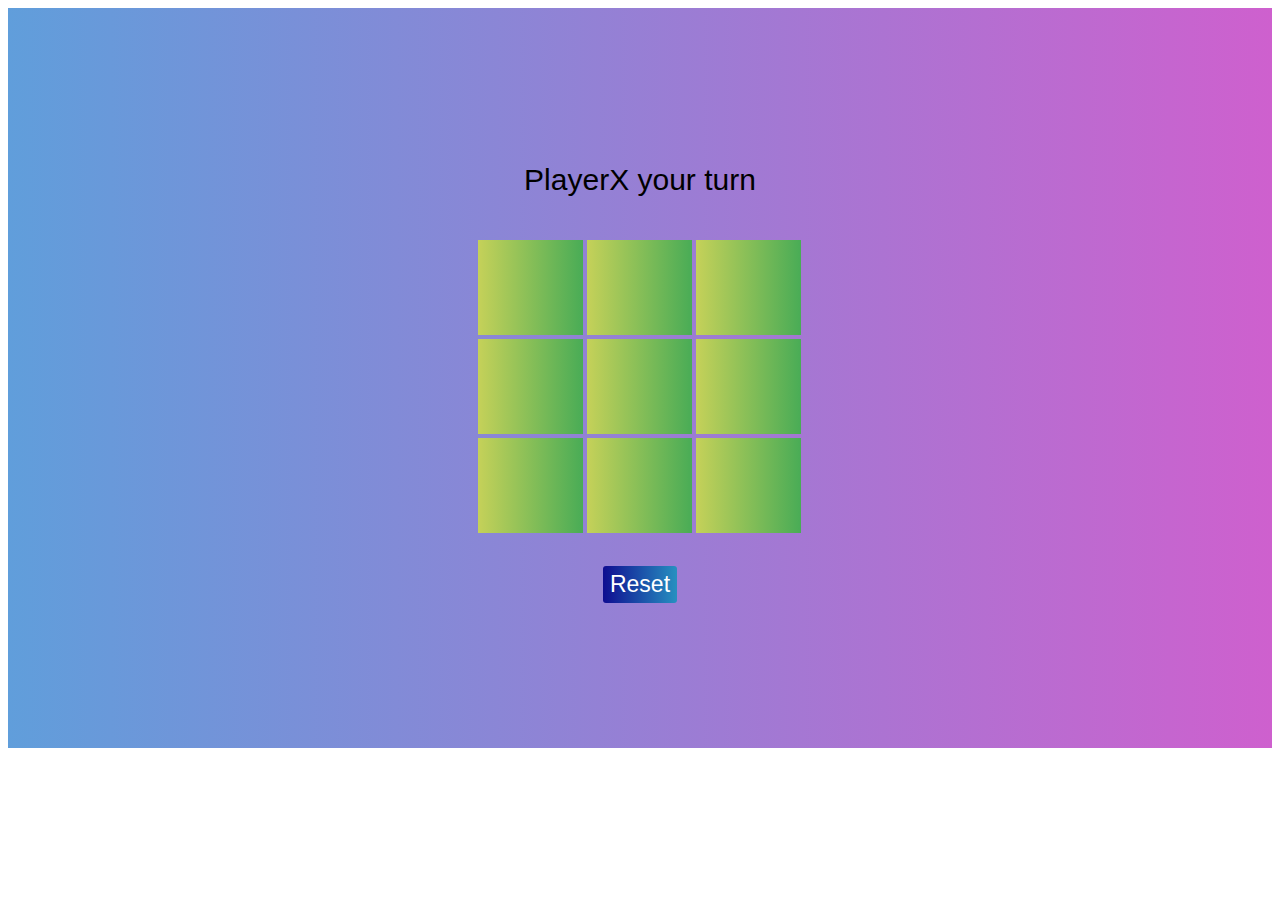
<file: index.html>
<!DOCTYPE html>
<html lang="en">
    <title>Tic Tac Toe</title>
    <link rel="stylesheet" href="./css/style.css">
</head>
<body>
    <div class="first">
        <div class="second">
        <div class="main">
            <p>Player<span id="player">X</span> your turn</p>
            <table align="center">
            <tr>
                <td><div class="box"></div></td>
                <td><div class="box"></div></td>
                <td><div class="box"></div></td>
            </tr>
            <tr>
                <td><div class="box"></div></td>
                <td><div class="box"></div></td>
                <td><div class="box"></div></td>
            </tr>
            <tr>
                <td><div class="box"></div></td>
                <td><div class="box"></div></td>
                <td><div class="box"></div></td>
            </tr>
            </table>
    
            <h2 id="message">Player <span id="winner"></span> Wins</h2>
            <button id="reset">Reset</button>
        </div>
        </div>
    </div>
    <script src="./js/main.js"></script>
</body>
</html>
</file>
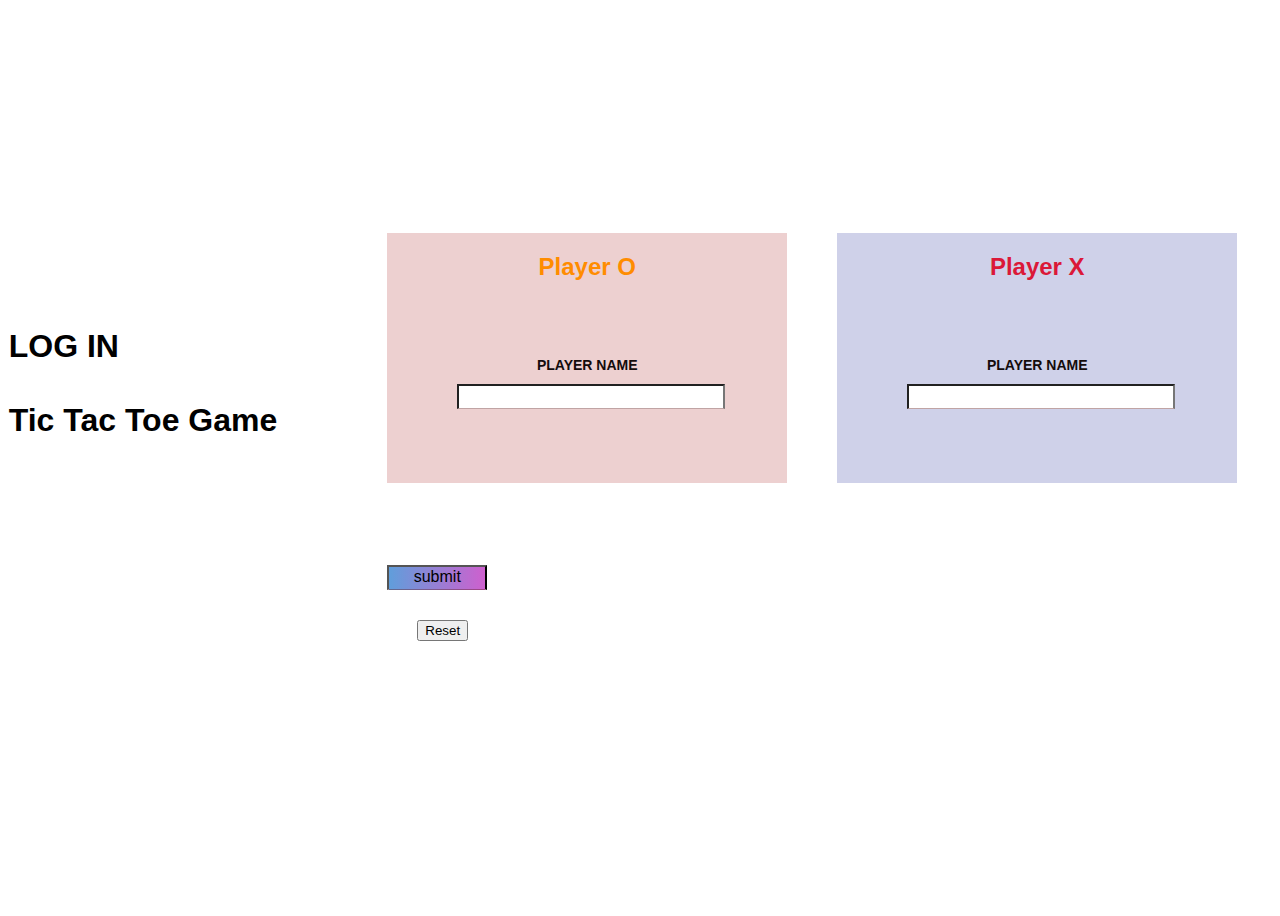
<file: indexlogin.html>
<!DOCTYPE html>
<html lang="en">
<head>
    <meta charset="UTF-8">
    <meta http-equiv="X-UA-Compatible" content="IE=edge">
    <meta name="viewport" content="width=device-width, initial-scale=1.0">
    <link rel="stylesheet" href="./css-login/stylelogin.css">
    <script src="./js login/mainlogin.js"></script>
    <title>Document</title>
</head>
<body>   
</body>
</html>
<body>
    <h1>LOG IN <br><br>Tic Tac Toe Game</h1>
    <div class="login-one">
        <div class="main">
            <h2 align = "center">Player O </h2>
            <label>
                <span>Player Name <br></span>
                <input type="text" id="onebtn">
            </label>
        </div>
        <br>
        <br>
        <br>
        <br>
       <input type="button" value="submit" onclick="btns()"  style="width: 100px; background: -webkit-linear-gradient(left, #609edb, #ce60ce);">
       <button id="reset" style="cursor: pointer; margin: 30px;">Reset</button>
    </div>
    
    <div class="box2">
        <div class="main2">
            <h2 align = "center">Player X </h2>
            <label>
                <span>Player Name <br></span>
                <input type="text" id="twobtn">
            </label>
        </div>
    </div>
</body>
</html>
</file>
<file: css/style.css>
.first {
  font-family: "Fira Sans", sans-serif;
  background: -webkit-linear-gradient(left, #609edb, #ce60ce);
  padding: 115px 0;
}

.second {
  width: 97%;
  margin: 0 auto;
}
.main {
  margin: 10 auto;
  text-align: center;
}
p{
  padding: 10px;
  color: #000000;
  font-size: 30px;
  font-weight: 25px;
}

.box {
  min-width: 105px;
  min-height: 95px;
  background: -webkit-linear-gradient(left, #c5d159, #49ac56);
  text-align: center;
  vertical-align: center;
  font-size: 60px;
  font-weight: 900;
  cursor: pointer;
}

.box:hover {
  opacity: 0.7;
}

.main h2 {
  color: #8b150d;
  font-size: 50px;
  display: none;
}

.main button {
  border: none;
  background: -webkit-linear-gradient(left, #0f0d91, #2790c0);
  color: white;
  border-radius: 3px;
  padding: 5px 7px;
  font-size: 23px;
  cursor: pointer;
  margin: 30px;
}

.main button:hover {
  opacity: 0.7;
}

.main button:focus {
  outline: none;
}
</file>
<file: css-login/stylelogin.css>
html {
    display: block;
}
html {
    -webkit-locale: "en";
}body{
    width: 100%;
    height: 100vh;
    display: flex;
    justify-content: center;
    align-items: center;
    font-family: 'Nunito', sans-serif;
}
.main{
    overflow: hidden;
    position: relative;
    margin-right: 650px;
    width: 400px;
    height: 250px;
    background: rgba(172, 42, 42, 0.22);
}
.main h2{
    width:400px;
    color: darkorange;
}
.main2 h2{
    width:400px;
    color: rgb(219, 24, 56);
}
.login-one{
    height: 450px;
    width: 450px;
}
.main2{
    overflow: hidden;
    position: relative;
    margin-right: 650px;
    width: 400px;
    height: 250px;
    background: rgba(35, 47, 155, 0.22);
}
h1{
    margin-right: 110px;
    padding-bottom: 150px;
}
.box2{
    height: 450px;
    width: 450px;
}
label{
    display: block;
    width: 260px;
    margin: 75px auto 0;
    text-align: center;
}
label span {
    font-size: 14px;
    font-weight: 600;
    color: #140c0c;
    text-transform: uppercase;
}
input button{
    margin-top: 10px;
    font-size: 10px;
    
}
input {
    display: block;
    width: 100%;
    margin-top: 10px;
    font-size: 16px;
    padding-bottom: 3px;
    border-bottom: 1px solid rgb(98 28 28 / 40%);
    text-align: center;
    }
</file>
